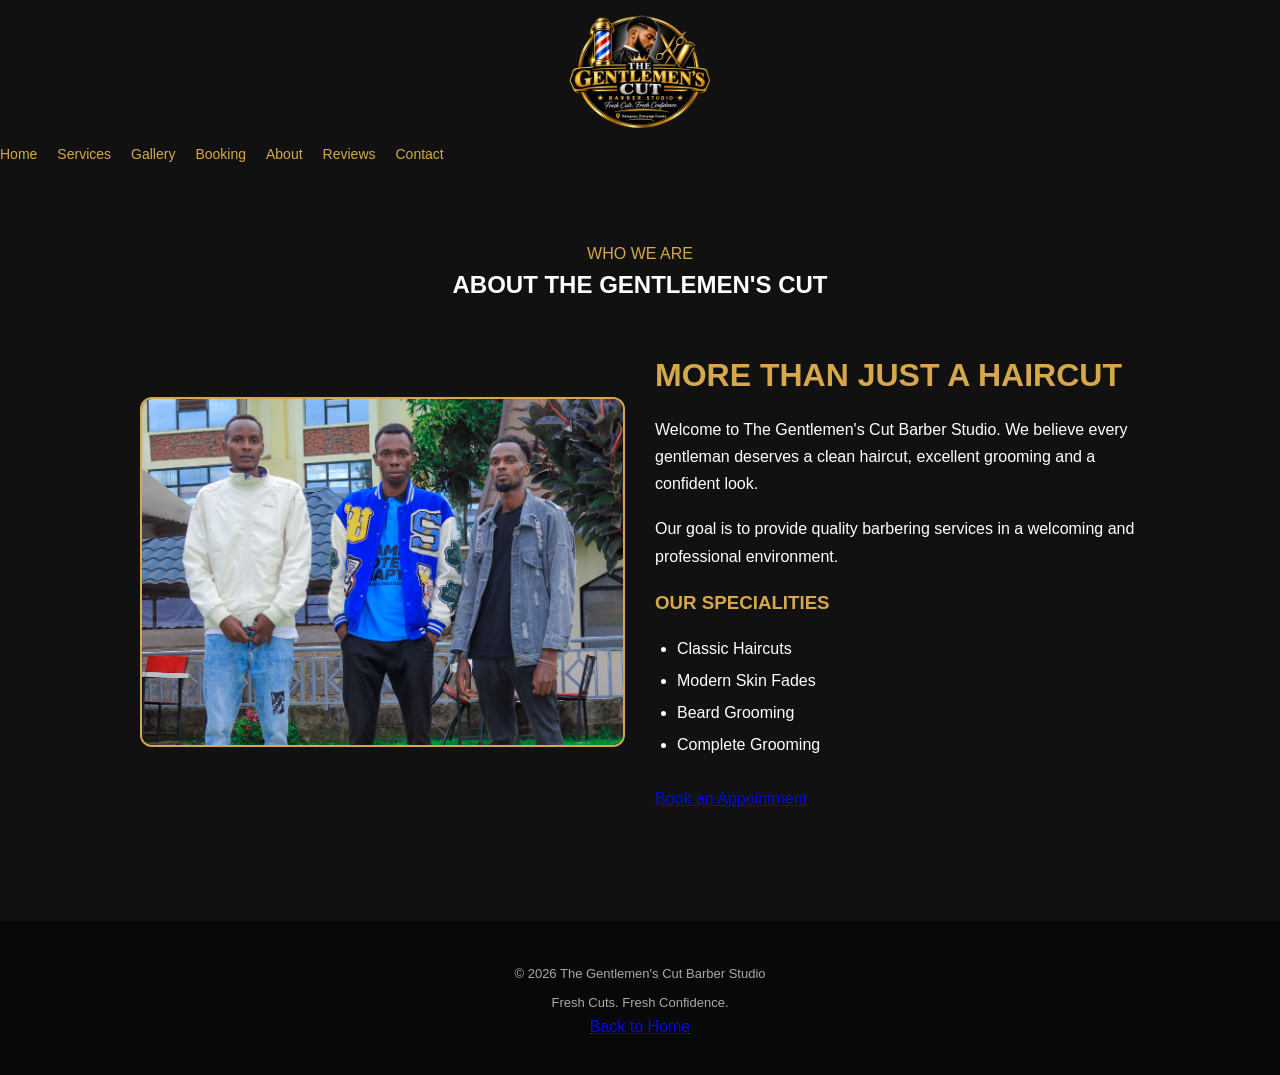
<file: about.html>
<!DOCTYPE html>
<html lang="en">
<head>
    <meta charset="UTF-8">
    <meta name="viewport" content="width=device-width, initial-scale=1.0">
    <title>About Us | The Gentlemen's Cut</title>
    <link rel="stylesheet" href="style.css">
  <style>
body {
    visibility: hidden;
}
  </style>
</head>
<body>

<header>
    <div class="logo-container">
        <img src="logo.png" alt="The Gentlemen's Cut Logo" class="site-logo">
    </div>

    <nav>
        <a href="index.html">Home</a>
        <a href="services.html">Services</a>
        <a href="gallery.html">Gallery</a>
        <a href="booking.html">Booking</a>
        <a href="about.html">About</a>
        <a href="reviews.html">Reviews</a>
        <a href="contact.html">Contact</a>
    </nav>
</header>

<section class="about">
    <p class="gold-text">WHO WE ARE</p>
    <h1>ABOUT THE GENTLEMEN'S CUT</h1>

    <div class="about-content">
        <div>
            <img src="barber.jpg" alt="Sample professional barber">
        </div>

        <div>
            <h2>MORE THAN JUST A HAIRCUT</h2>
            <p>
                Welcome to The Gentlemen's Cut Barber Studio.
                We believe every gentleman deserves a clean
                haircut, excellent grooming and a confident look.
            </p>

            <p>
                Our goal is to provide quality barbering services
                in a welcoming and professional environment.
            </p>

            <h3>OUR SPECIALITIES</h3>
            <ul>
                <li>Classic Haircuts</li>
                <li>Modern Skin Fades</li>
                <li>Beard Grooming</li>
                <li>Complete Grooming</li>
            </ul>

            <a href="booking.html" class="cta-button">
                Book an Appointment
            </a>
        </div>
    </div>
</section>

<footer>
    <p>© 2026 The Gentlemen's Cut Barber Studio</p>
    <p>Fresh Cuts. Fresh Confidence.</p>
    <a href="index.html">Back to Home</a>
</footer>
<script>
function applyTheme(theme) {
    document.body.classList.toggle("light-mode", theme === "light");

    const button = document.querySelector(".theme-toggle");

    if (button) {
        button.textContent = theme === "light"
            ? "🌙 Dark Mode"
            : "☀️ Light Mode";
    }
}

function toggleTheme() {
    const newTheme = document.body.classList.contains("light-mode")
        ? "dark"
        : "light";

    localStorage.setItem("barberTheme", newTheme);
    applyTheme(newTheme);
}

applyTheme(localStorage.getItem("barberTheme") || "dark");
document.body.style.visibility = "visible";
</script>
</body>
</html>
</file>
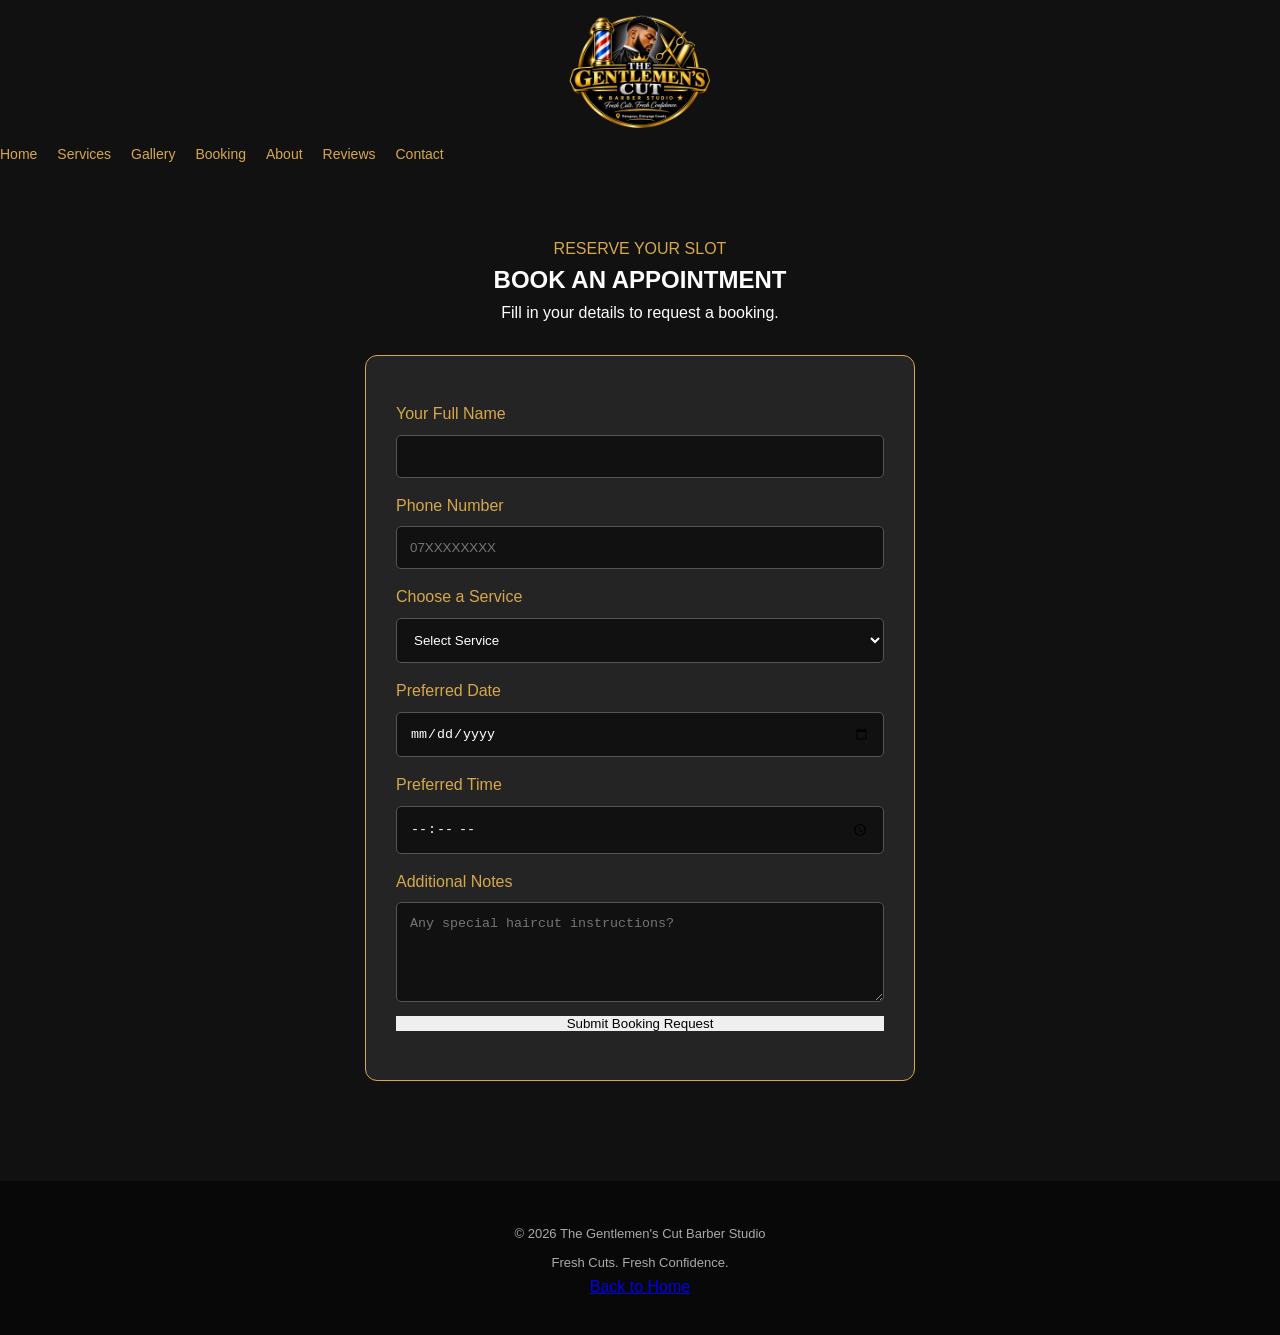
<file: booking.html>
<!DOCTYPE html>
<html lang="en">
<head>
    <meta charset="UTF-8">
    <meta name="viewport" content="width=device-width, initial-scale=1.0">
    <title>Book Appointment | The Gentlemen's Cut</title>
    <link rel="stylesheet" href="style.css">
  <style>
body {
    visibility: hidden;
}
  </style>
</head>
<body>

<header>
    <div class="logo-container">
        <img src="logo.png" alt="The Gentlemen's Cut Logo" class="site-logo">
    </div>

    <nav>
        <a href="index.html">Home</a>
        <a href="services.html">Services</a>
        <a href="gallery.html">Gallery</a>
        <a href="booking.html">Booking</a>
        <a href="about.html">About</a>
        <a href="reviews.html">Reviews</a>
        <a href="contact.html">Contact</a>
    </nav>
</header>

<section class="booking-section">
    <p class="gold-text">RESERVE YOUR SLOT</p>
    <h1>BOOK AN APPOINTMENT</h1>
    <p>Fill in your details to request a booking.</p>

    <form id="bookingForm" class="booking-form">

        <label for="customerName">Your Full Name</label>
        <input type="text" id="customerName" required>

        <label for="customerPhone">Phone Number</label>
        <input type="tel" id="customerPhone" placeholder="07XXXXXXXX" required>

        <label for="service">Choose a Service</label>
        <select id="service" required>
            <option value="">Select Service</option>
            <option value="Classic Haircut - KSh 300">Classic Haircut - KSh 300</option>
            <option value="Skin Fade - KSh 400">Skin Fade - KSh 400</option>
            <option value="Beard Grooming - KSh 200">Beard Grooming - KSh 200</option>
            <option value="Haircut & Beard - KSh 500">Haircut & Beard - KSh 500</option>
        </select>

        <label for="bookingDate">Preferred Date</label>
        <input type="date" id="bookingDate" required>

        <label for="bookingTime">Preferred Time</label>
        <input type="time" id="bookingTime" required>

        <label for="notes">Additional Notes</label>
        <textarea id="notes" placeholder="Any special haircut instructions?"></textarea>

        <button type="submit" class="cta-button">Submit Booking Request</button>

        <p id="bookingMessage"></p>
    </form>
</section>

<footer>
    <p>© 2026 The Gentlemen's Cut Barber Studio</p>
    <p>Fresh Cuts. Fresh Confidence.</p>
    <a href="index.html">Back to Home</a>
</footer>

<script src="script.js"></script>
  <script>
function applyTheme(theme) {
    document.body.classList.toggle("light-mode", theme === "light");

    const button = document.querySelector(".theme-toggle");

    if (button) {
        button.textContent = theme === "light"
            ? "🌙 Dark Mode"
            : "☀️ Light Mode";
    }
}

function toggleTheme() {
    const newTheme = document.body.classList.contains("light-mode")
        ? "dark"
        : "light";

    localStorage.setItem("barberTheme", newTheme);
    applyTheme(newTheme);
}

applyTheme(localStorage.getItem("barberTheme") || "dark");
document.body.style.visibility = "visible";
  </script>
</body>
</html>
</file>
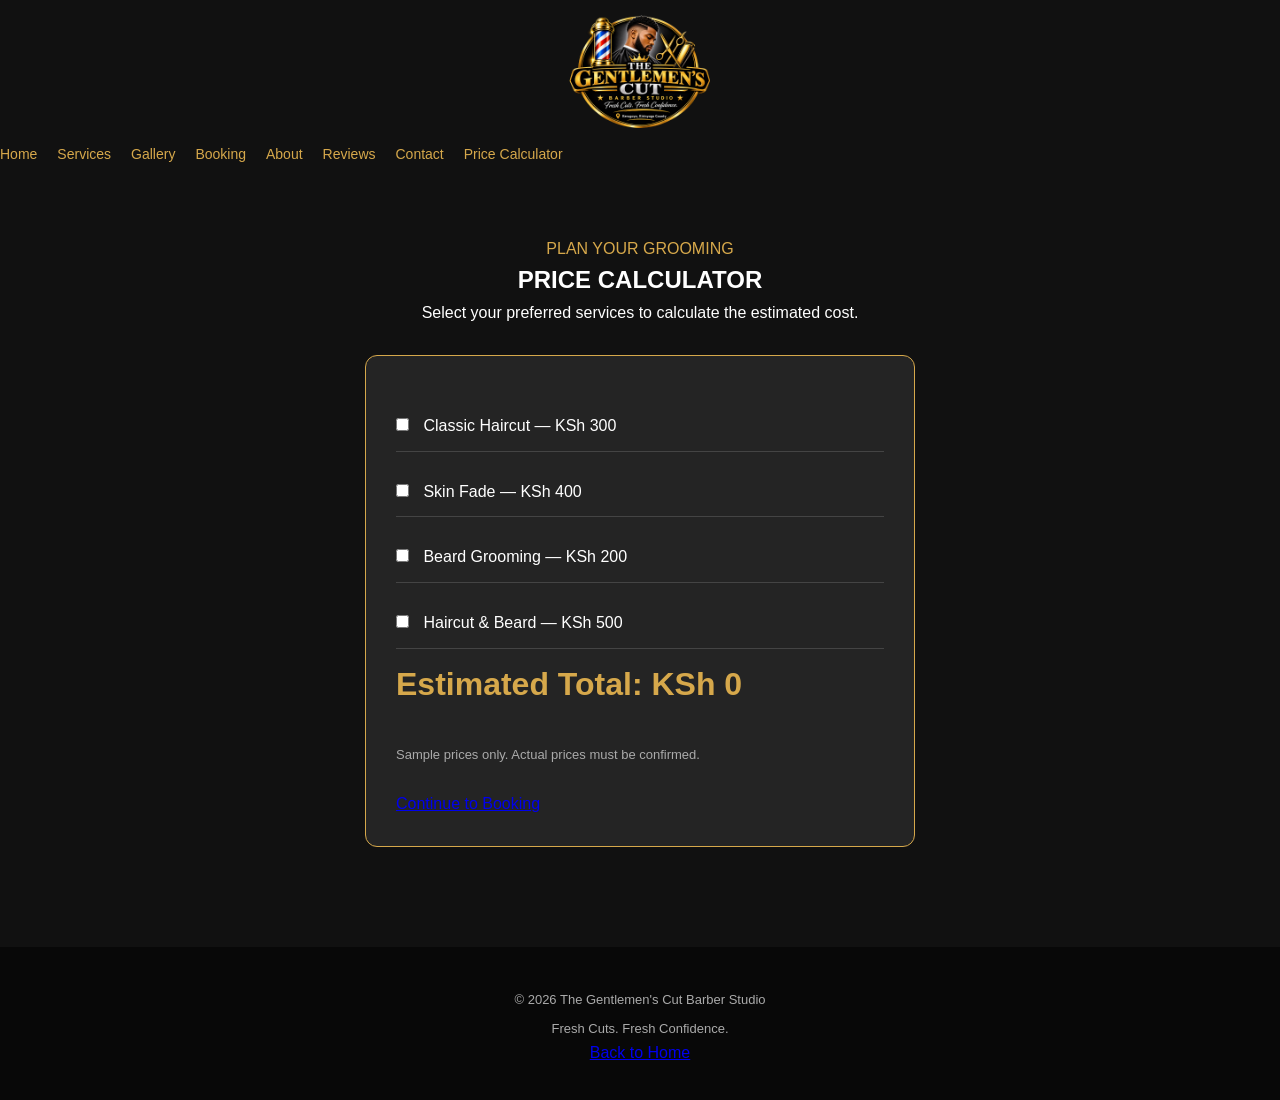
<file: calculator.html>
<!DOCTYPE html>
<html lang="en">
<head>
    <meta charset="UTF-8">
    <meta name="viewport" content="width=device-width, initial-scale=1.0">
    <title>Price Calculator | The Gentlemen's Cut</title>
    <link rel="stylesheet" href="style.css">
  <style>
body {
    visibility: hidden;
}
  </style>
</head>
<body>

<header>
    <div class="logo-container">
        <img src="logo.png" alt="The Gentlemen's Cut Logo" class="site-logo">
    </div>

    <nav>
        <a href="index.html">Home</a>
        <a href="services.html">Services</a>
        <a href="gallery.html">Gallery</a>
        <a href="booking.html">Booking</a>
        <a href="about.html">About</a>
        <a href="reviews.html">Reviews</a>
        <a href="contact.html">Contact</a>
        <a href="calculator.html">Price Calculator</a>
    </nav>
</header>

<section class="booking-section">
    <p class="gold-text">PLAN YOUR GROOMING</p>
    <h1>PRICE CALCULATOR</h1>
    <p>Select your preferred services to calculate the estimated cost.</p>

    <div class="booking-form">

        <label>
            <input type="checkbox" class="price-service" value="300">
            Classic Haircut — KSh 300
        </label>

        <label>
            <input type="checkbox" class="price-service" value="400">
            Skin Fade — KSh 400
        </label>

        <label>
            <input type="checkbox" class="price-service" value="200">
            Beard Grooming — KSh 200
        </label>

        <label>
            <input type="checkbox" class="price-service" value="500">
            Haircut & Beard — KSh 500
        </label>

        <h2 class="gold-text">
            Estimated Total: KSh <span id="totalPrice">0</span>
        </h2>

        <p class="price-note">
            Sample prices only. Actual prices must be confirmed.
        </p>

        <a href="booking.html" class="cta-button">
            Continue to Booking
        </a>

    </div>
</section>

<footer>
    <p>© 2026 The Gentlemen's Cut Barber Studio</p>
    <p>Fresh Cuts. Fresh Confidence.</p>
    <a href="index.html">Back to Home</a>
</footer>


<script>
document.addEventListener("DOMContentLoaded", function() {

    const services = document.querySelectorAll(".price-service");
    const totalDisplay = document.getElementById("totalPrice");

    function calculateTotal() {
        let total = 0;

        services.forEach(function(service) {
            if (service.checked) {
                total += Number(service.value);
            }
        });

        totalDisplay.textContent = total;
    }

    services.forEach(function(service) {
        service.addEventListener("change", calculateTotal);
    });

});
</script>
</body>
</html>
<script>
function applyTheme(theme) {
    document.body.classList.toggle("light-mode", theme === "light");

    const button = document.querySelector(".theme-toggle");

    if (button) {
        button.textContent = theme === "light"
            ? "🌙 Dark Mode"
            : "☀️ Light Mode";
    }
}

function toggleTheme() {
    const newTheme = document.body.classList.contains("light-mode")
        ? "dark"
        : "light";

    localStorage.setItem("barberTheme", newTheme);
    applyTheme(newTheme);
}

applyTheme(localStorage.getItem("barberTheme") || "dark");
document.body.style.visibility = "visible";
</script>
</body>
</html>
</file>
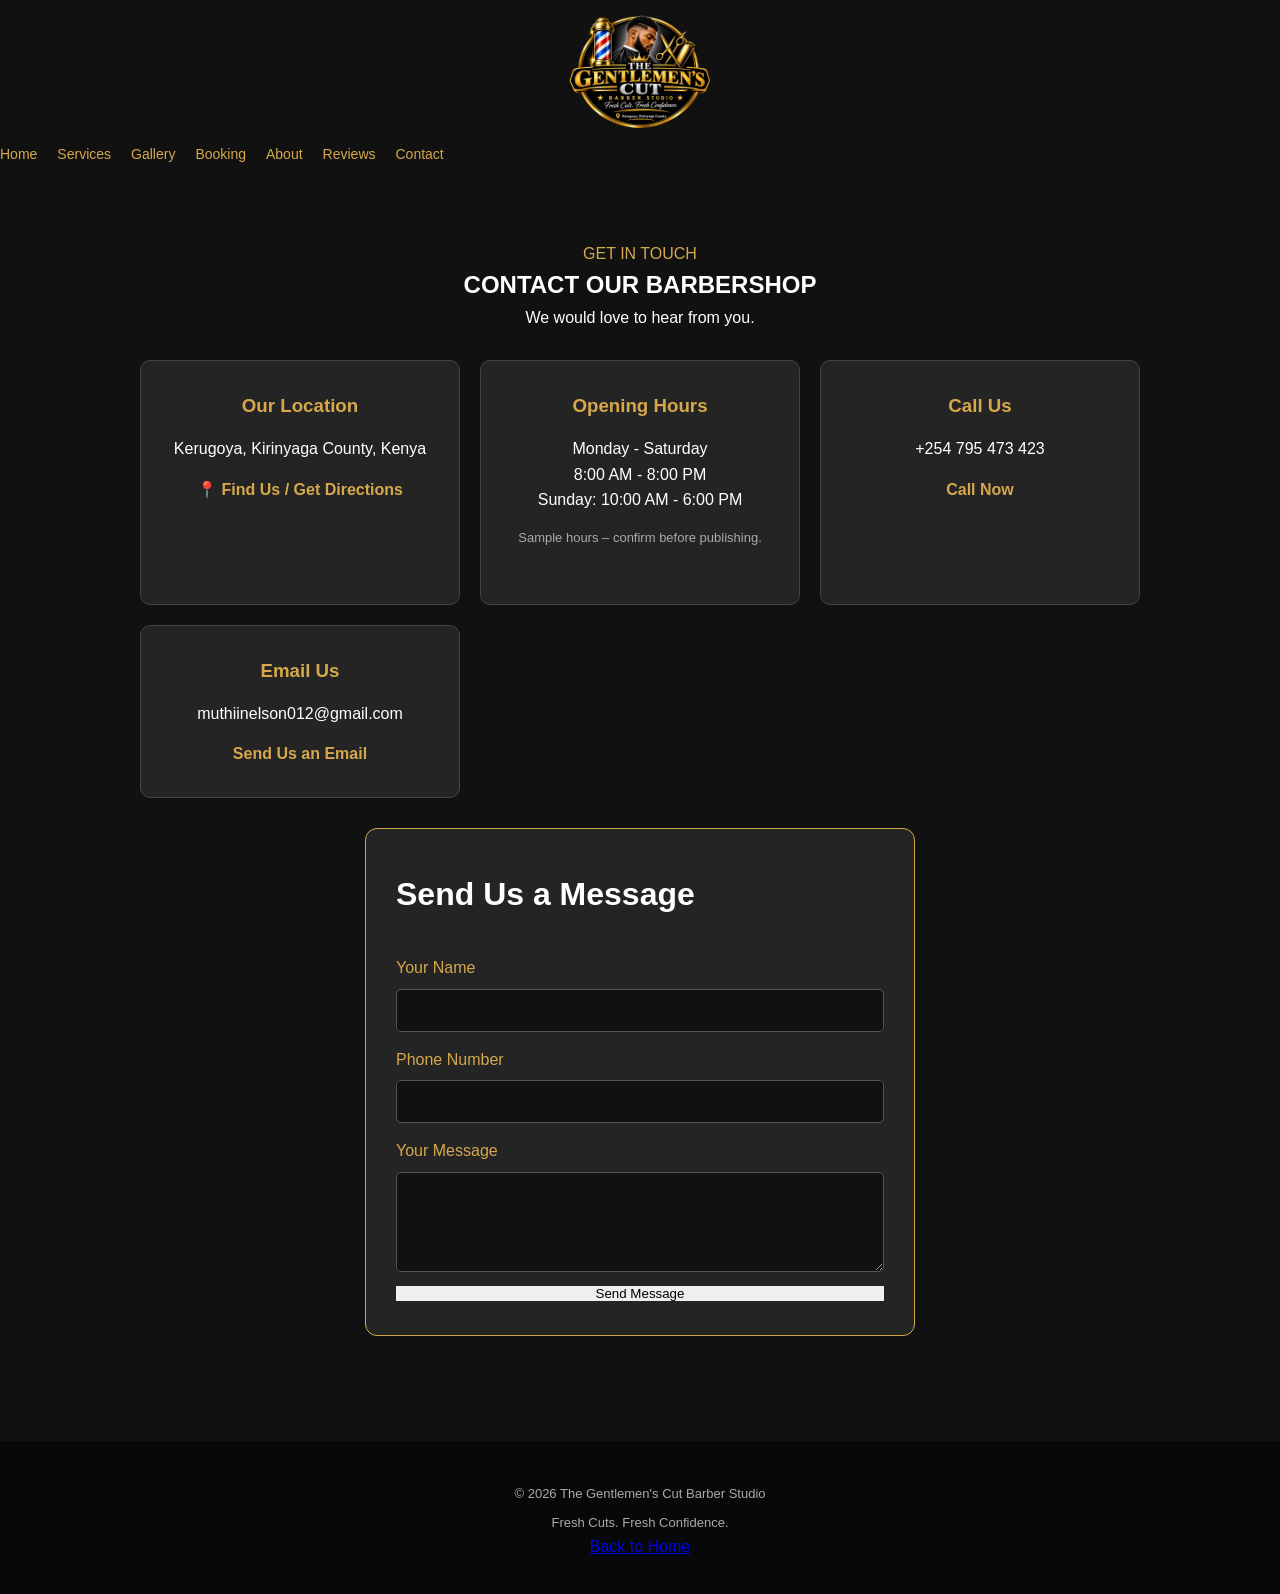
<file: contact.html>
<!DOCTYPE html>
<html lang="en">
<head>
    <meta charset="UTF-8">
    <meta name="viewport" content="width=device-width, initial-scale=1.0">
    <title>Contact Us | The Gentlemen's Cut</title>
    <link rel="stylesheet" href="style.css">
  <style>
body {
    visibility: hidden;
}
  </style>
</head>
<body>

<header>
    <div class="logo-container">
        <img src="logo.png" alt="The Gentlemen's Cut Logo" class="site-logo">
    </div>

    <nav>
        <a href="index.html">Home</a>
        <a href="services.html">Services</a>
        <a href="gallery.html">Gallery</a>
        <a href="booking.html">Booking</a>
        <a href="about.html">About</a>
        <a href="reviews.html">Reviews</a>
        <a href="contact.html">Contact</a>
    </nav>
</header>

<section class="contact">
    <p class="gold-text">GET IN TOUCH</p>
    <h1>CONTACT OUR BARBERSHOP</h1>
    <p>We would love to hear from you.</p>

    <div class="contact-grid">

        <div class="contact-card">
            <h3>Our Location</h3>
            <p>Kerugoya, Kirinyaga County, Kenya</p>
            <a href="https://www.google.com/maps/dir/?api=1&amp;destination=130%2C%20Kerugoya"
   target="_blank"
   rel="noopener noreferrer">
    📍 Find Us / Get Directions
            </a>
        </div>

        <div class="contact-card">
            <h3>Opening Hours</h3>
            <p>Monday - Saturday</p>
            <p>8:00 AM - 8:00 PM</p>
            <p>Sunday: 10:00 AM - 6:00 PM</p>
            <p class="price-note">Sample hours – confirm before publishing.</p>
        </div>

        <div class="contact-card">
            <h3>Call Us</h3>
            <p>+254 795 473 423</p>
            <a href="tel:+254795473423">Call Now</a>
        </div>
      <div class="contact-card">
    <h3>Email Us</h3>
    <p>muthiinelson012@gmail.com</p>
    <a href="mailto:muthiinelson012@gmail.com?subject=Barber%20Appointment%20Enquiry">
        Send Us an Email
    </a>
      </div>

    </div>

    <div class="booking-form">
        <h2>Send Us a Message</h2>

        <form id="contactForm">
            <label for="contactName">Your Name</label>
            <input type="text" id="contactName" required>

            <label for="contactPhone">Phone Number</label>
            <input type="tel" id="contactPhone" required>

            <label for="contactMessage">Your Message</label>
            <textarea id="contactMessage" required></textarea>

            <button type="submit" class="cta-button">
                Send Message
            </button>

            <p id="contactStatus"></p>
        </form>
    </div>
</section>

<footer>
    <p>© 2026 The Gentlemen's Cut Barber Studio</p>
    <p>Fresh Cuts. Fresh Confidence.</p>
    <a href="index.html">Back to Home</a>
</footer>

<script src="script.js"></script>
  <script>
function applyTheme(theme) {
    document.body.classList.toggle("light-mode", theme === "light");

    const button = document.querySelector(".theme-toggle");

    if (button) {
        button.textContent = theme === "light"
            ? "🌙 Dark Mode"
            : "☀️ Light Mode";
    }
}

function toggleTheme() {
    const newTheme = document.body.classList.contains("light-mode")
        ? "dark"
        : "light";

    localStorage.setItem("barberTheme", newTheme);
    applyTheme(newTheme);
}

applyTheme(localStorage.getItem("barberTheme") || "dark");
document.body.style.visibility = "visible";
  </script>
</body>
</html>
</file>
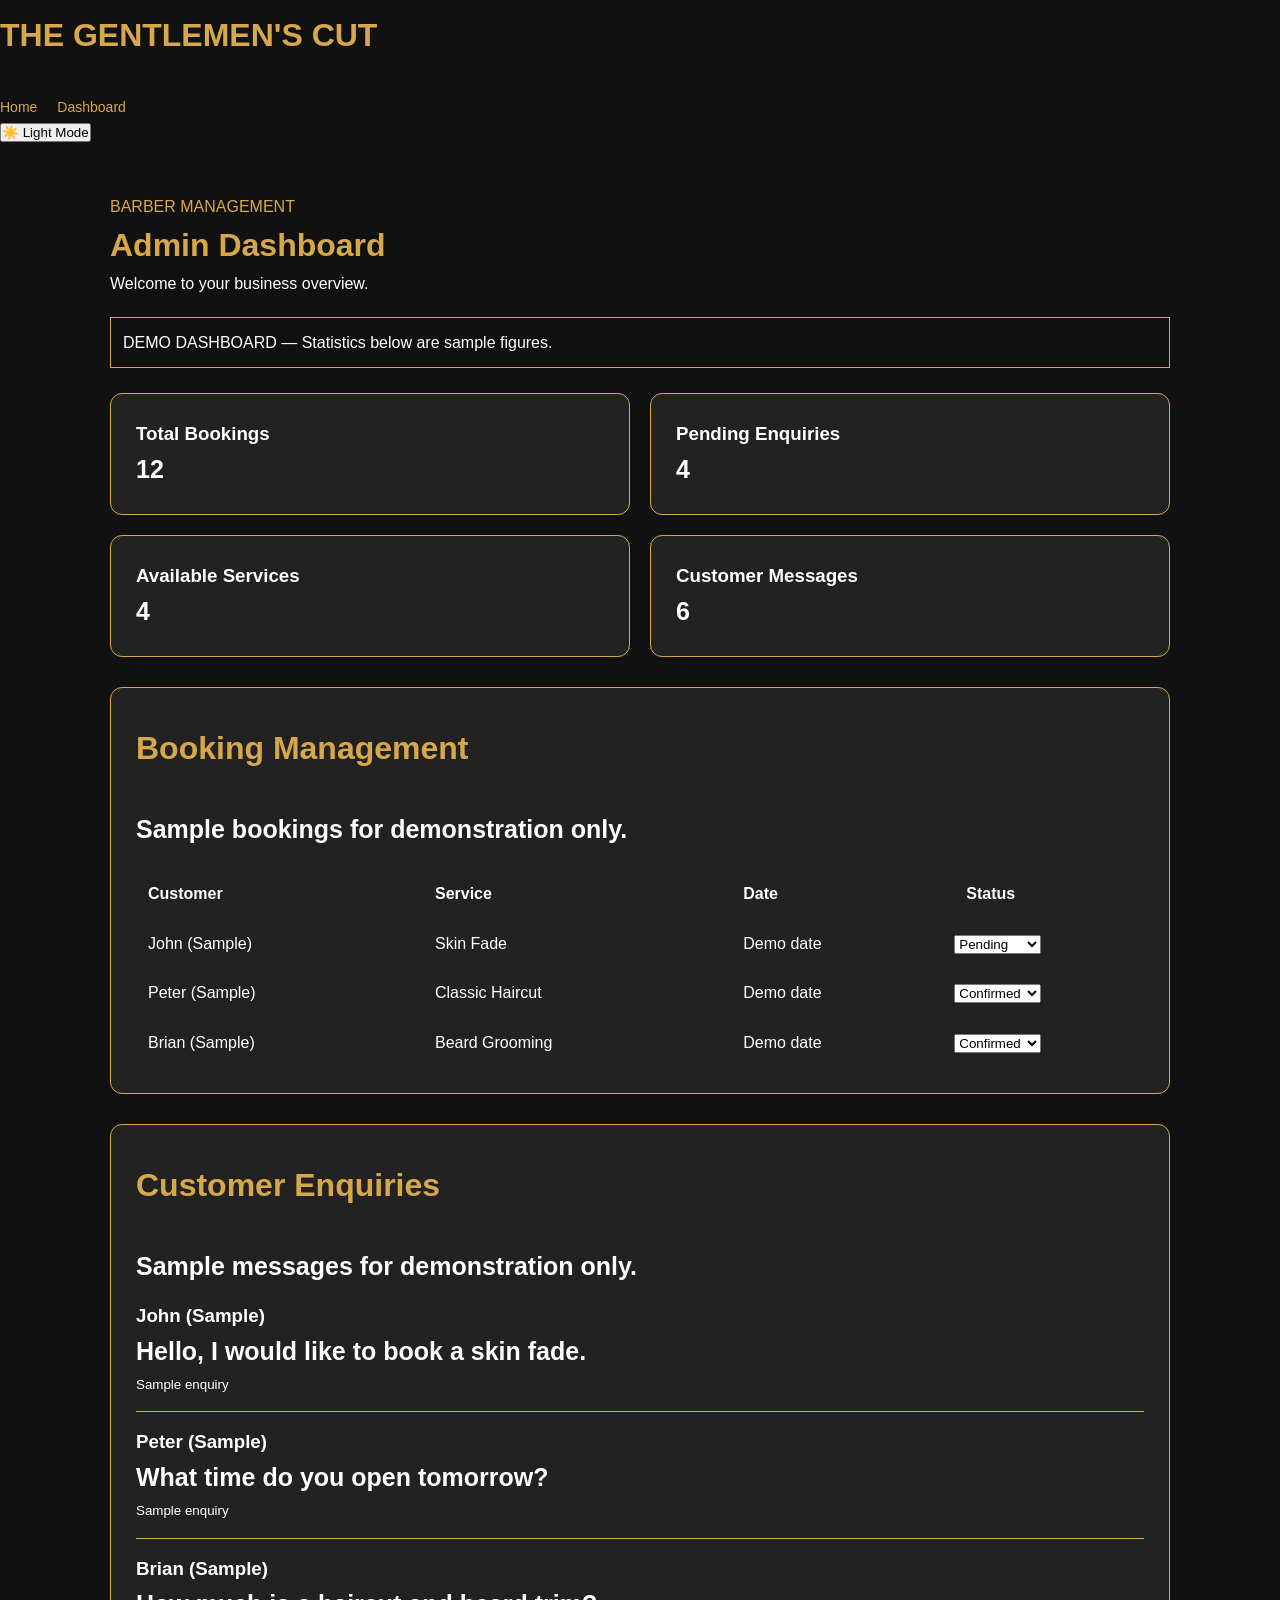
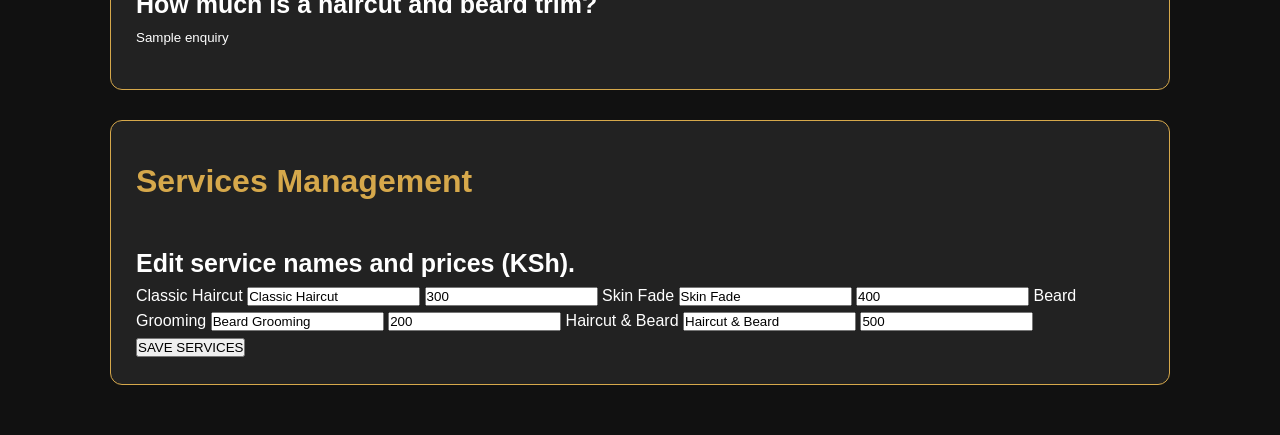
<file: dashboard.html>
<!DOCTYPE html>
<html lang="en">
<head>
    <meta charset="UTF-8">
    <meta name="viewport" content="width=device-width, initial-scale=1.0">
    <title>Admin Dashboard | The Gentlemen's Cut</title>
    <link rel="stylesheet" href="style.css">

    <style>
        body {
            visibility: hidden;
        }

        .dashboard {
            max-width: 1100px;
            margin: 30px auto;
            padding: 20px;
        }

        .dashboard h1,
        .dashboard h2 {
            color: #d6a84b;
        }

        .dashboard-cards {
            display: grid;
            grid-template-columns: repeat(2, 1fr);
            gap: 20px;
            margin-top: 25px;
        }

        .dashboard-card {
            background: #222;
            color: white;
            padding: 25px;
            border: 1px solid #d6a84b;
            border-radius: 12px;
        }

        .dashboard-card p {
            font-size: 25px;
            font-weight: bold;
        }

        .demo-warning {
            padding: 12px;
            border: 1px solid #d6a84b;
            margin-top: 20px;
        }

        body.light-mode .dashboard-card {
            background: white;
            color: #222;
        }

        @media(max-width: 600px) {
            .dashboard-cards {
                grid-template-columns: 1fr;
            }
        }
    </style>
</head>

<body>

<header>
    <h2>THE GENTLEMEN'S CUT</h2>
    <nav>
        <a href="index.html">Home</a>
        <a href="dashboard.html">Dashboard</a>
    </nav>

    <button type="button" onclick="toggleTheme()" class="theme-toggle">
        ☀️ Light Mode
    </button>
</header>

<main class="dashboard">
    <p class="gold-text">BARBER MANAGEMENT</p>
    <h1>Admin Dashboard</h1>
    <p>Welcome to your business overview.</p>

    <div class="demo-warning">
        DEMO DASHBOARD — Statistics below are sample figures.
    </div>

    <div class="dashboard-cards">
        <div class="dashboard-card">
            <h3>Total Bookings</h3>
            <p>12</p>
        </div>

        <div class="dashboard-card">
            <h3>Pending Enquiries</h3>
            <p>4</p>
        </div>

        <div class="dashboard-card">
            <h3>Available Services</h3>
            <p>4</p>
        </div>

        <div class="dashboard-card">
            <h3>Customer Messages</h3>
            <p>6</p>
        </div>
    </div>
  
<section class="dashboard-card" style="margin-top:30px; overflow-x:auto;">
    <h2>Booking Management</h2>
    <p>Sample bookings for demonstration only.</p>

    <table style="width:100%; border-collapse:collapse; margin-top:20px;">
        <tr>
            <th style="padding:12px; text-align:left;">Customer</th>
            <th style="padding:12px; text-align:left;">Service</th>
            <th style="padding:12px; text-align:left;">Date</th>
            <th style="padding:12px; text-align:left;">Status</th>
        </tr>

        <tr>
            <td style="padding:12px;">John (Sample)</td>
            <td style="padding:12px;">Skin Fade</td>
            <td style="padding:12px;">Demo date</td>
            <td>
    <select class="booking-status">
        <option>Pending</option>
        <option>Confirmed</option>
        <option>Completed</option>
        <option>Cancelled</option>
    </select>
            </td>
        </tr>

        <tr>
            <td style="padding:12px;">Peter (Sample)</td>
            <td style="padding:12px;">Classic Haircut</td>
            <td style="padding:12px;">Demo date</td>
            <td>
    <select class="booking-status">
        <option>Pending</option>
        <option selected>Confirmed</option>
        <option>Completed</option>
        <option>Cancelled</option>
    </select>
            </td>
        </tr>

        <tr>
            <td style="padding:12px;">Brian (Sample)</td>
            <td style="padding:12px;">Beard Grooming</td>
            <td style="padding:12px;">Demo date</td>
            <td>
    <select class="booking-status">
        <option>Pending</option>
        <option selected>Confirmed</option>
        <option>Completed</option>
        <option>Cancelled</option>
    </select>
            </td>
        </tr>
    </table>
</section>

<section class="dashboard-card" style="margin-top:30px;">
    <h2>Customer Enquiries</h2>
    <p>Sample messages for demonstration only.</p>

    <div style="border-bottom:1px solid #d6a84b; padding:15px 0;">
        <h3>John (Sample)</h3>
        <p>Hello, I would like to book a skin fade.</p>
        <small>Sample enquiry</small>
    </div>

    <div style="border-bottom:1px solid #d6a84b; padding:15px 0;">
        <h3>Peter (Sample)</h3>
        <p>What time do you open tomorrow?</p>
        <small>Sample enquiry</small>
    </div>

    <div style="padding:15px 0;">
        <h3>Brian (Sample)</h3>
        <p>How much is a haircut and beard trim?</p>
        <small>Sample enquiry</small>
    </div>
</section>

<section class="dashboard-card" style="margin-top:30px;">
    <h2>Services Management</h2>
    <p>Edit service names and prices (KSh).</p>

    <label>Classic Haircut</label>
    <input class="service-name" value="Classic Haircut">
    <input class="service-price" type="number" value="300">

    <label>Skin Fade</label>
    <input class="service-name" value="Skin Fade">
    <input class="service-price" type="number" value="400">

    <label>Beard Grooming</label>
    <input class="service-name" value="Beard Grooming">
    <input class="service-price" type="number" value="200">

    <label>Haircut & Beard</label>
    <input class="service-name" value="Haircut & Beard">
    <input class="service-price" type="number" value="500">

    <button type="button" onclick="saveServices()"
        class="theme-toggle">
        SAVE SERVICES
    </button>

    <p id="serviceMessage"></p>
</section>

<script>
function saveServices() {
    const names = document.querySelectorAll(".service-name");
    const prices = document.querySelectorAll(".service-price");

    const services = [];

    for (let i = 0; i < names.length; i++) {
        if (!names[i].value.trim() ||
            prices[i].value === "" ||
            Number(prices[i].value) < 0) {
            alert("Enter a service name and a valid price.");
            return;
        }

        services.push({
            name: names[i].value.trim(),
            price: Number(prices[i].value)
        });
    }

    localStorage.setItem("barberServices", JSON.stringify(services));

    document.getElementById("serviceMessage").textContent =
        "Services saved successfully!";
}

function loadServices() {
    const saved = localStorage.getItem("barberServices");

    if (!saved) return;

    const services = JSON.parse(saved);
    const names = document.querySelectorAll(".service-name");
    const prices = document.querySelectorAll(".service-price");

    services.forEach(function(service, i) {
        if (names[i] && prices[i]) {
            names[i].value = service.name;
            prices[i].value = service.price;
        }
    });
}

loadServices();
</script>

</main>

<script>
function applyTheme(theme) {
    document.body.classList.toggle("light-mode", theme === "light");

    const button = document.querySelector(".theme-toggle");

    if (button) {
        button.textContent = theme === "light"
            ? "🌙 Dark Mode"
            : "☀️ Light Mode";
    }
}

function toggleTheme() {
    const newTheme = document.body.classList.contains("light-mode")
        ? "dark"
        : "light";

    localStorage.setItem("barberTheme", newTheme);
    applyTheme(newTheme);
}

applyTheme(localStorage.getItem("barberTheme") || "dark");
document.body.style.visibility = "visible";
</script>

<script>
const bookingStatuses = document.querySelectorAll(".booking-status");

bookingStatuses.forEach(function(status, index) {
    const savedStatus = localStorage.getItem("bookingStatus_" + index);

    if (savedStatus) {
        status.value = savedStatus;
    }

    status.addEventListener("change", function() {
        localStorage.setItem("bookingStatus_" + index, status.value);
        alert("Booking status updated successfully!");
    });
});
</script>

</body>
</html>
</file>
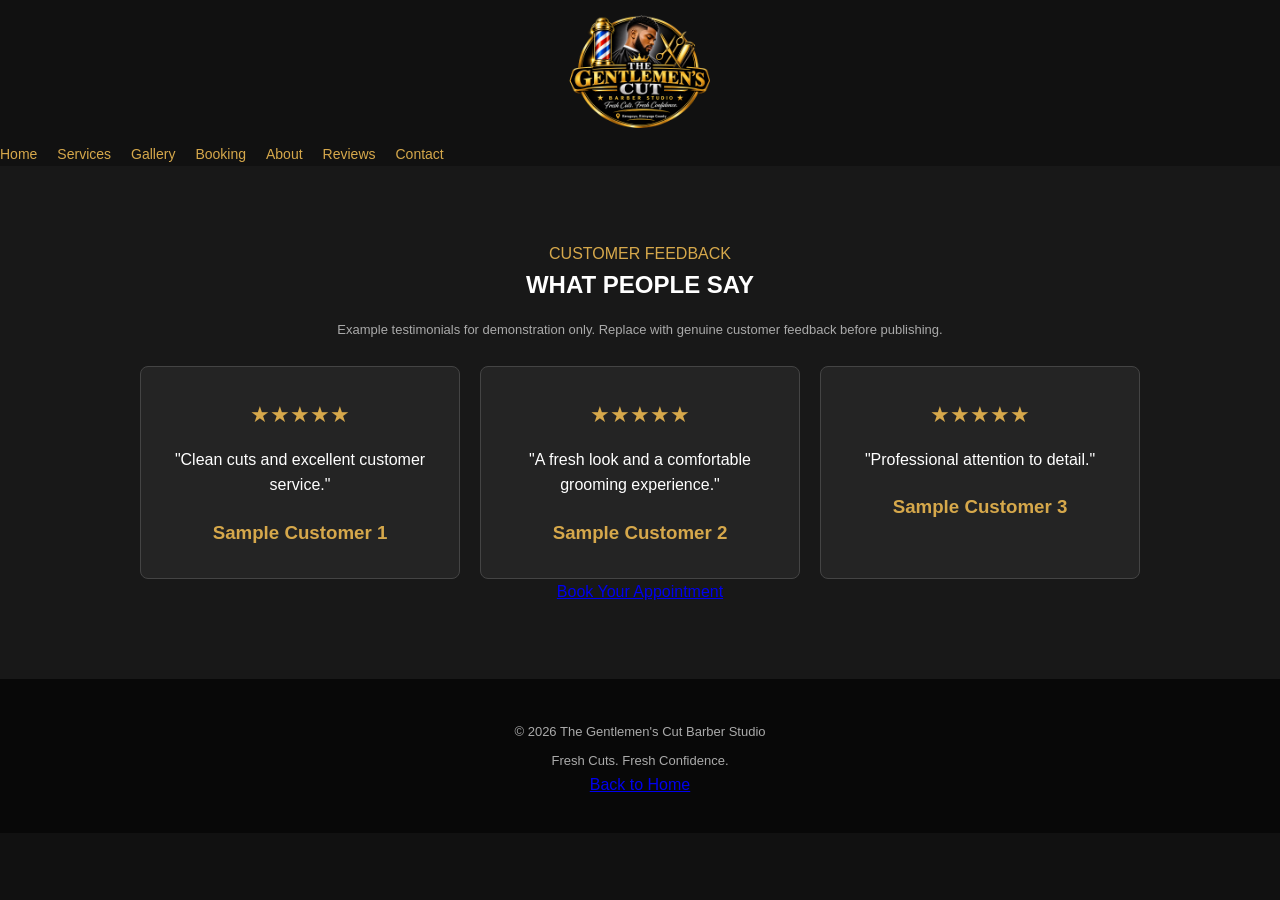
<file: reviews.html>
<!DOCTYPE html>
<html lang="en">
<head>
    <meta charset="UTF-8">
    <meta name="viewport" content="width=device-width, initial-scale=1.0">
    <title>Customer Reviews | The Gentlemen's Cut</title>
    <link rel="stylesheet" href="style.css">
  <style>
body {
    visibility: hidden;
}
  </style>
</head>
<body>

<header>
    <div class="logo-container">
        <img src="logo.png" alt="The Gentlemen's Cut Logo" class="site-logo">
    </div>

    <nav>
        <a href="index.html">Home</a>
        <a href="services.html">Services</a>
        <a href="gallery.html">Gallery</a>
        <a href="booking.html">Booking</a>
        <a href="about.html">About</a>
        <a href="reviews.html">Reviews</a>
        <a href="contact.html">Contact</a>
    </nav>
</header>

<section class="reviews">
    <p class="gold-text">CUSTOMER FEEDBACK</p>
    <h1>WHAT PEOPLE SAY</h1>

    <p class="price-note">
        Example testimonials for demonstration only.
        Replace with genuine customer feedback before publishing.
    </p>

    <div class="review-grid">

        <div class="review-card">
            <div class="stars">★★★★★</div>
            <p>"Clean cuts and excellent customer service."</p>
            <h3>Sample Customer 1</h3>
        </div>

        <div class="review-card">
            <div class="stars">★★★★★</div>
            <p>"A fresh look and a comfortable grooming experience."</p>
            <h3>Sample Customer 2</h3>
        </div>

        <div class="review-card">
            <div class="stars">★★★★★</div>
            <p>"Professional attention to detail."</p>
            <h3>Sample Customer 3</h3>
        </div>

    </div>

    <a href="booking.html" class="cta-button">
        Book Your Appointment
    </a>
</section>

<footer>
    <p>© 2026 The Gentlemen's Cut Barber Studio</p>
    <p>Fresh Cuts. Fresh Confidence.</p>
    <a href="index.html">Back to Home</a>
</footer>
<script>
function applyTheme(theme) {
    document.body.classList.toggle("light-mode", theme === "light");

    const button = document.querySelector(".theme-toggle");

    if (button) {
        button.textContent = theme === "light"
            ? "🌙 Dark Mode"
            : "☀️ Light Mode";
    }
}

function toggleTheme() {
    const newTheme = document.body.classList.contains("light-mode")
        ? "dark"
        : "light";

    localStorage.setItem("barberTheme", newTheme);
    applyTheme(newTheme);
}

applyTheme(localStorage.getItem("barberTheme") || "dark");
document.body.style.visibility = "visible";
  </script>
</body>
</html>
</file>
<file: style.css>
* {
    margin: 0;
    padding: 0;
    box-sizing: border-box;
}

html {
    scroll-behavior: smooth;
}

body {
    background: #111;
    color: #fff;
    font-family: Arial, sans-serif;
    line-height: 1.6;
}

.header {
    min-height: 75px;
    padding: 15px 7%;
    display: flex;
    justify-content: space-between;
    align-items: center;
    background: #090909;
    position: sticky;
    top: 0;
    z-index: 100;
    gap: 15px;
}

.logo {
    color: white;
    font-size: 20px;
    font-weight: bold;
    text-decoration: none;
}

.logo span,
.gold-text {
    color: #d6a84b;
}

nav {
    display: flex;
    gap: 20px;
}

nav a {
    text-decoration: none;
    color: white;
    font-size: 14px;
}

nav a:hover {
    color: #d6a84b;
}

.header-btn,
.main-btn {
    background: #d6a84b;
    color: #111;
    padding: 13px 22px;
    text-decoration: none;
    font-weight: bold;
    border: none;
    cursor: pointer;
    display: inline-block;
}


body.light-mode .hero h1,
body.light-mode .hero h2,
body.light-mode .hero p {
    color: #ffffff !important;
  
body.light-mode .hero .gold-text {
    color: #d6a84b !important;
}

}


.hero-content {
    max-width: 600px;
}

.hero {
    min-height: 570px;
    display: flex;
    align-items: center;
    padding: 70px 8%;

    background:
        linear-gradient(90deg, rgba(0,0,0,.9), rgba(0,0,0,.35)),
        url("https://images.unsplash.com/photo-1503951914875-452162b0f3f1?w=1600")
        center center / cover no-repeat;
}

.hero-content p {
    margin-bottom: 25px;
}

.about,
.services,
.gallery,
.booking {
    padding: 75px 8%;
    text-align: center;
}

h2 {
    font-size: 32px;
    margin: 10px 0 35px;
}

.service-grid {
    display: grid;
    grid-template-columns: repeat(2, 1fr);
    gap: 20px;
    max-width: 850px;
    margin: auto;
}

.service-card {
    background: #202020;
    padding: 30px 20px;
    border: 1px solid #383838;
    border-radius: 8px;
}

.service-card h3 {
    color: #d6a84b;
    margin-bottom: 10px;
}

.service-card strong {
    display: block;
    margin-top: 15px;
    font-size: 21px;
}

.gallery-grid {
    display: grid;
    grid-template-columns: repeat(3, 1fr);
    gap: 15px;
}

.gallery-grid img {
    width: 100%;
    height: 260px;
    object-fit: cover;
    border-radius: 8px;
}

.booking form {
    max-width: 500px;
    margin: auto;
    display: flex;
    flex-direction: column;
    gap: 15px;
    text-align: left;
}

.booking input,
.booking select,
.booking textarea {
    width: 100%;
    padding: 15px;
    background: #222;
    color: white;
    border: 1px solid #555;
    border-radius: 5px;
    font-size: 15px;
}

.booking label {
    color: #d6a84b;
    margin-bottom: -12px;
}

.booking textarea {
    min-height: 100px;
    resize: vertical;
}

.booking .main-btn {
    width: 100%;
    font-size: 15px;
}

#bookingStatus {
    margin-top: 20px;
    color: #d6a84b;
}

footer {
    background: #080808;
    text-align: center;
    padding: 35px 15px;
}

footer h3 {
    color: #d6a84b;
}

footer p {
    font-size: 13px;
    margin-top: 8px;
    color: #aaa;
}

@media (max-width: 700px) {

    .header {
        flex-wrap: wrap;
        justify-content: center;
    }

    nav {
        order: 3;
        width: 100%;
        justify-conte.gallery-grid {
    display: grid;
    grid-template-columns: repeat(3, 1fr);
    gap: 20px;
    max-width: 1100px;
    margin: 30px auto;
}

.gallery-grid img {
    width: 100%;
    height: 260px;
    object-fit: cover;
    border-radius: 12px;
    border: 2px solid #d6a84b;
    transition: transform 0.3s ease;
}

.gallery-grid img:hover {
    transform: scale(1.04);
}

@media (max-width: 700px) {
    .gallery-grid {
        grid-template-columns: 1fr;
    }
}nt: center;
        gap: 15px;
        flex-wrap: wrap;
    }

    nav a {
        font-size: 12px;
    }

    .hero {
        min-height: 480px;
    }

    .service-grid {
        grid-template-columns: 1fr;
    }

    .gallery-grid {
        grid-template-columns: 1fr;
    }

    .gallery-grid img {
        height: 250px;
    }
}

.barber-profile {
    max-width: 900px;
 
.cta-section {
    padding: 80px 8%;
    text-align: center;
    background: linear-gradient(135deg, #202020, #080808);
}

.cta-section h2 {
    color: white;
    margin: 18px 0;
}

.cta-section p {
    color: #ccc;
    margin-bottom: 20px;
}

.cta-button {
    display: inline-block;
    background: #d6a84b;
    color: #111;
    padding: 14px 28px;
    border-radius: 5px;
    text-decoration: none;
    font-weight: bold;
    margin-top: 10px;
}
   margin: auto;
    display: grid;
    grid-template-columns: 1fr 1fr;
    gap: 35px;
    align-items: center;
    text-align: left;
}

.barber-photo img {
    width: 100%;
    height: 350px;
    object-fit: cover;
    border-radius: 10px;
}

.barber-info h3 {
    font-size: 27px;
    margin-bottom: 10px;
}

.barber-info p {
    margin-bottom: 15px;
}

@media(max-width:700px) {
    .barber-profile {
        grid-template-columns: 1fr;
        text-align: center;
    }
}

.reviews {
    padding: 75px 8%;
    text-align: center;
    background: #181818;
}

.review-grid {
    display: grid;
    grid-template-columns: repeat(3, 1fr);
    gap: 20px;
    max-width: 1000px;
    margin: auto;
}

.review-card {
    background: #242424;
    padding: 30px 20px;
    border-radius: 8px;
    border: 1px solid #444;
}

.stars {
    color: #d6a84b;
    font-size: 22px;
    margin-bottom: 15px;
}

.review-card p {
    margin-bottom: 20px;
}

.review-card h3 {
    color: #d6a84b;
}

@media(max-width:700px) {
    .review-grid {
        grid-template-columns: 1fr;
    }
}


@media (max-width: 600px) {
    nav {
        display: flex;
        flex-wrap: wrap;
        justify-content: center;
        gap: 12px;
        padding: 15px 5px;
    }

    nav a {
        font-size: 13px;
    }

    section {
        padding: 50px 5%;
    }

    h1 {
        font-size: 32px;
    }

    h2 {
        font-size: 25px;
    }

    .review-grid {
        grid-template-columns: 1fr;
    }

    .barber-photo img {
        height: 280px;
    }
}

.contact {
    padding: 75px 8%;
    text-align: center;
    background: #111;
}

.contact-grid {
    display: grid;
    grid-template-columns: repeat(3, 1fr);
    gap: 20px;
    max-width: 1000px;
    margin: 30px auto 0;
}

.contact-card {
    background: #242424;
    padding: 30px 20px;
    border-radius: 10px;
    border: 1px solid #444;
}

.contact-card h3 {
    color: #d6a84b;
    margin-bottom: 15px;
}

@media (max-width: 700px) {
    .contact-grid {
        grid-template-columns: 1fr;
    }
}
.contact-card a {
    display: inline-block;
    margin-top: 15px;
    color: #d6a84b;
    text-decoration: none;
    font-weight: bold;
}

.contact-card a:hover {
    text-decoration: underline;
}
.logo-container {
    text-align: center;
    padding: 15px 10px;
}

.site-logo {
    width: 170px;
    max-width: 80%;
    height: auto;
    display: block;
    margin: auto;
    border-radius: 8px;
}  

.whatsapp-float {
    position: fixed;
    bottom: 20px;
    right: 20px;
    background: #25D366;
    color: white;
    padding: 14px 20px;
    border-radius: 30px;
    text-decoration: none;
    font-weight: bold;
    font-size: 14px;
    z-index: 9999;
    box-shadow: 0 4px 10px rgba(0,0,0,0.4);
}

.whatsapp-float:hover {
    background: #128C7E;
}

.price-note {
    color: #aaa;
    margin: 15px 0 25px;
    font-size: 13px;
}

.service-grid {
    display: grid;
    grid-template-columns: repeat(2, 1fr);
    gap: 22px;
    max-width: 900px;
    margin: 30px auto;
}

.service-card {
    background: #242424;
    border: 1px solid #d6a84b;
    border-radius: 12px;
    padding: 30px 20px;
    text-align: center;
    transition: transform 0.3s ease;
}

.service-card:hover {
    transform: translateY(-5px);
}

.service-card h3 {
    color: #d6a84b;
    margin-bottom: 12px;
}

.service-card h2 {
    color: #d6a84b;
    margin-top: 20px;
}

.service-card p {
    color: #ddd;
}

@media (max-width: 600px) {
    .service-grid {
        grid-template-columns: 1fr;
    }
}

.service-card img {
    width: 100%;
    height: 220px;
    object-fit: cover;
    border-radius: 8px;
    margin-bottom: 15px;
}

.service-card .cbody.light-mode {
    background: #f4f4f4 !important;
    color: #222 !important;
}

body.light-mode section {
    background: #f4f4f4 !important;
    color: #222 !important;
}

body.light-mode header,
body.light-mode footer {
    background: #fff !important;
    color: #222 !important;
}ta-button {
    display: inline-block;
    margin-top: 15px;
}

.booking-section {
    padding: 70px 8%;
    text-align: center;
    background: #111;
}

.booking-form {
    max-width: 550px;
    margin: 30px auto;
    padding: 30px;
    background: #242424;
    border: 1px solid #d6a84b;
    border-radius: 12px;
    text-align: left;
}

.booking-form label {
    display: block;
    color: #d6a84b;
    margin: 15px 0 8px;
}

.booking-form input,
.booking-form select,
.booking-form textarea {
    width: 100%;
    padding: 13px;
    background: #111;
    color: white;
    border: 1px solid #555;
    border-radius: 5px;
    box-sizing: border-box;
}

.booking-form textarea {
    min-height: 100px;
    resize: vertical;
}

.booking-form button {
    width: 100%;
    border: none;
    cursor: pointer;
}

#bookingMessage {
    color: #d6a84b;
    margin-top: 15px;
    text-align: center;
}

.about-content {
    max-width: 1000px;
    margin: 35px auto;
    display: grid;
    grid-template-columns: 1fr 1fr;
    gap: 30px;
    align-items: center;
    text-align: left;
}

.about-content img {
    width: 100%;
    height: 350px;
    object-fit: cover;
    border-radius: 12px;
    border: 2px solid #d6a84b;
}

.about-content h2,
.about-content h3 {
    color: #d6a84b;
    margin-bottom: 15px;
}

.about-content p {
    margin-bottom: 18px;
    line-height: 1.7;
}

.about-content ul {
    padding-left: 22px;
    margin-bottom: 25px;
    line-height: 2;
}

@media(max-width:700px) {
    .about-content {
        grid-template-columns: 1fr;
        text-align: center;
    }
}

.price-service {
    width: auto !important;
    accent-color: #d6a84b;
    margin-right: 10px;
}

.booking-form label:has(.price-service) {
    display: block;
    color: white;
    padding: 12px 0;
    border-bottom: 1px solid #444;
}

#totalPrice {
    color: #d6a84b;
}

/* LIGHT MODE BUTTON FIX */

body.light-mode button,
body.light-mode .cta-button,
body.light-mode .theme-toggle {
    background: #d6a84b !important;
    color: #111 !important;
    border: 1px solid #b58b32 !important;
    opacity: 1 !important;
    visibility: visible !important;
}


body.light-mode nav a {
    color: #222 !important;
}


body.light-mode .whatsapp-float {
    background: #25D366 !important;
    color: #fff !important;
}


body.light-mode input,
body.light-mode select,
body.light-mode textarea {
    color: #222 !important;
    background: #fff !important;
    border: 1px solid #888 !important;
}


body.light-mode .service-card,
body.light-mode .contact-card,
body.light-mode .review-card {
    background: #fff !important;
    color: #222 !important;
    border: 1px solid #d6a84b !important;
}

body.light-mode a {
    text-decoration: none;
}



body.light-mode header {
    background: #ffffff !important;
    color: #111111 !important;
    border-bottom: 2px solid #d6a84b;
}

body.light-mode header h1,
body.light-mode header h2,
body.light-mode header p {
    color: #111111 !important;
}

body.light-mode .logo-container {
    background: #ffffff !important;
}

body.light-mode .site-logo {
    display: block;
    visibility: visible;
    opacity: 1;
}



header {
    background-color: #111 !important;
}

header nav a {
    color: #d6a84b !important;
}

header h1,
header h2,
header p {
    color: #d6a84b !important;
}

body.light-mode header {
    background-color: #ffffff !important;
}

body.light-mode header nav a {
    color: #222222 !important;
}

body.light-mode header h1,
body.light-mode header h2,
body.light-mode header p {
    color: #222222 !important;
}



body.light-mode .hero {
    background:
        linear-gradient(90deg, rgba(0,0,0,.75), rgba(0,0,0,.30)),
        url("https://images.unsplash.com/photo-1503951914875-452162b0f3f1?w=1600")
        center/cover no-repeat !important;
}

body.light-mode .hero {
    background:
        linear-gradient(90deg, rgba(0,0,0,.9), rgba(0,0,0,.35)),
        url("https://images.unsplash.com/photo-1503951914875-452162b0f3f1?w=1600")
        center center / cover no-repeat !important;

    min-height: 570px;
    padding: 70px 8%;
}


.hero h1,
.hero h2,
.hero p {
    color: #ffffff;
}

.hero .gold-text {
    color: #d6a84b;
}
</file>
